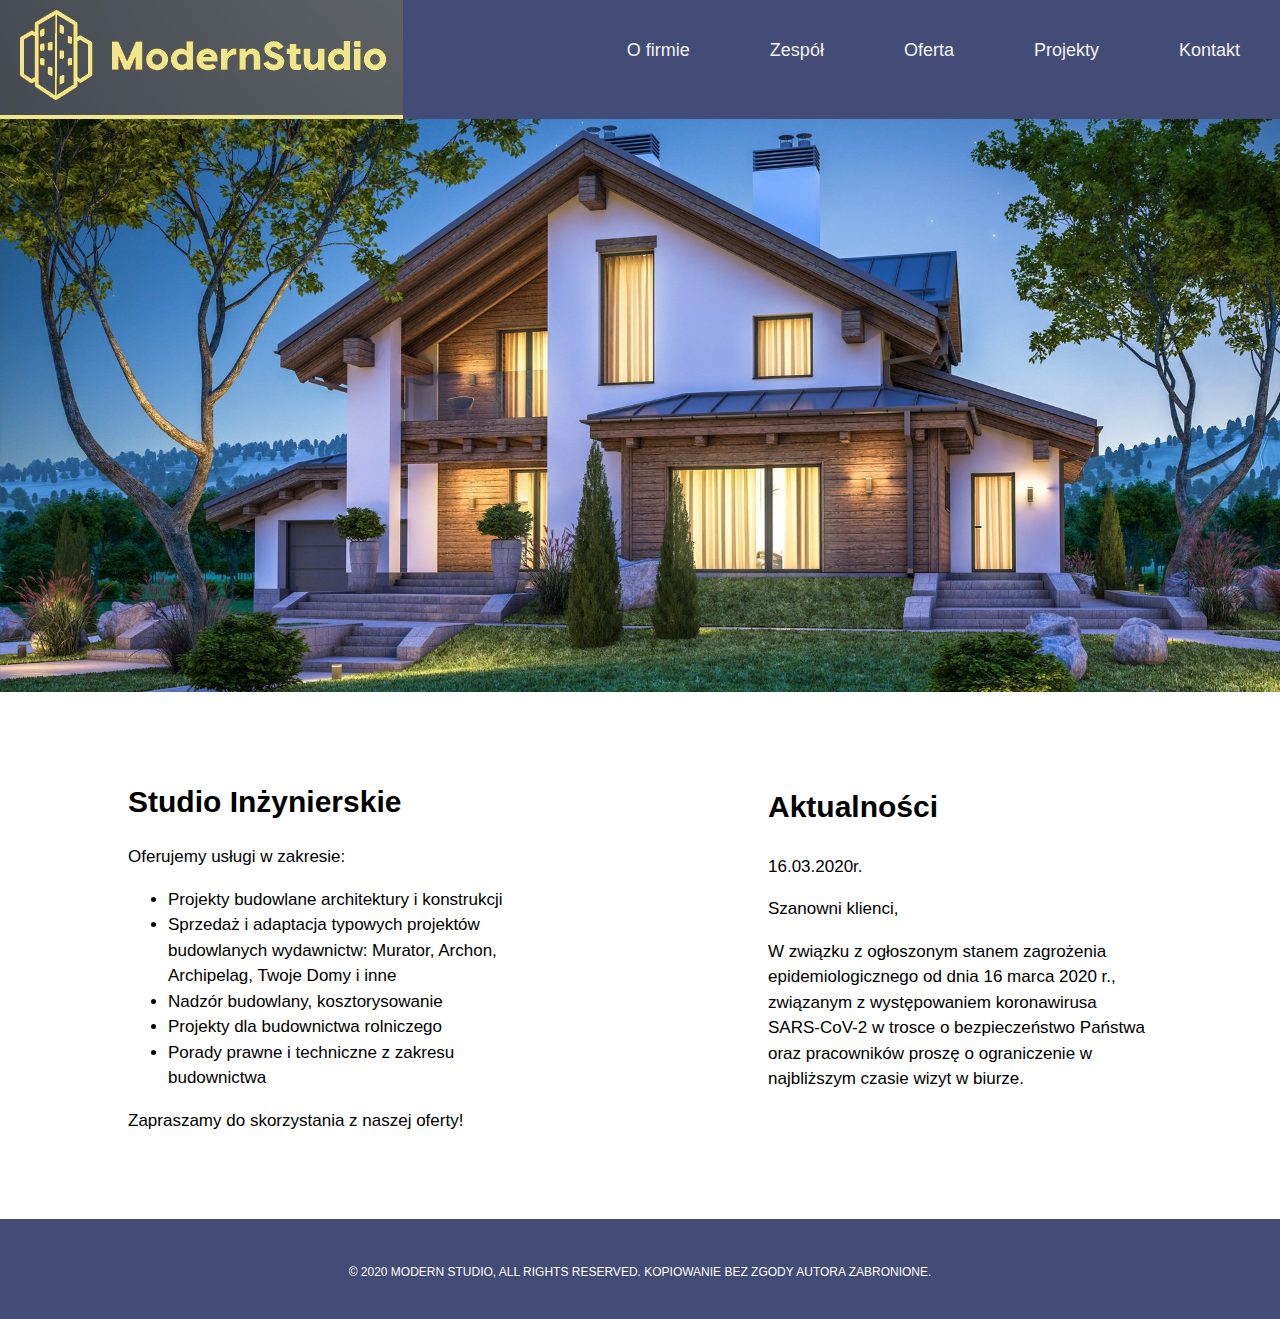
<file: index.html>
<!DOCTYPE html>
<html lang="en">

<head>
    <meta charset="UTF-8">
    <title>Studio Inżynierskie</title>
    <link rel="stylesheet" type="text/css" href="studio.css">
    <meta name="viewport" content="width=device-width, initial-scale=1.0">
</head>

<body>
    <div id=page>
        <div id=top>
            <div id=logo>
                <a href="index.html"><img src="modernstudiologo.png" alt="HOME" id="obrazek1"></a>
            </div>
            <div class="topnav">
                <a href="ofirmie.html">O firmie</a>
                <a href="zespół.html">Zespół</a>
                <a href="oferta.html">Oferta</a>
                <a href="projekty.html">Projekty</a>
                <a href="kontakt.html">Kontakt</a>
            </div>
        </div>
        <div id="tlo">
            <img src="tlo.jpg" id="obrazektlo">
        </div>
        <div id="srodek">
            <div id="zakres">
                <h1>Studio Inżynierskie</h1>
                Oferujemy usługi w zakresie: <br />
                <p></p>
                <ul>
                    <li>Projekty budowlane architektury i konstrukcji </li>
                    <li> Sprzedaż i adaptacja typowych projektów budowlanych wydawnictw: Murator, Archon, Archipelag,
                        Twoje Domy i inne </li>
                    <li> Nadzór budowlany, kosztorysowanie </li>
                    <li>Projekty dla budownictwa rolniczego </li>
                    <li>Porady prawne i techniczne z zakresu budownictwa </li>
                </ul>
                Zapraszamy do skorzystania z naszej oferty!
            </div>
            <div id="aktualnosci">
                <h2>Aktualności</h2>
                16.03.2020r. <p></p>
                Szanowni klienci,
                <p></p>
                W związku z ogłoszonym stanem zagrożenia epidemiologicznego od dnia 16 marca 2020 r., związanym z
                występowaniem koronawirusa SARS-CoV-2 w trosce o bezpieczeństwo Państwa oraz pracowników proszę o
                ograniczenie w najbliższym czasie wizyt w biurze.
            </div>
        </div>
        <div id="Copyright">
            <div id="ccopyright"> © 2020 MODERN STUDIO, ALL RIGHTS RESERVED. KOPIOWANIE BEZ ZGODY AUTORA
                ZABRONIONE.
            </div>
        </div>
    </div>
</body>

</html>
</file>
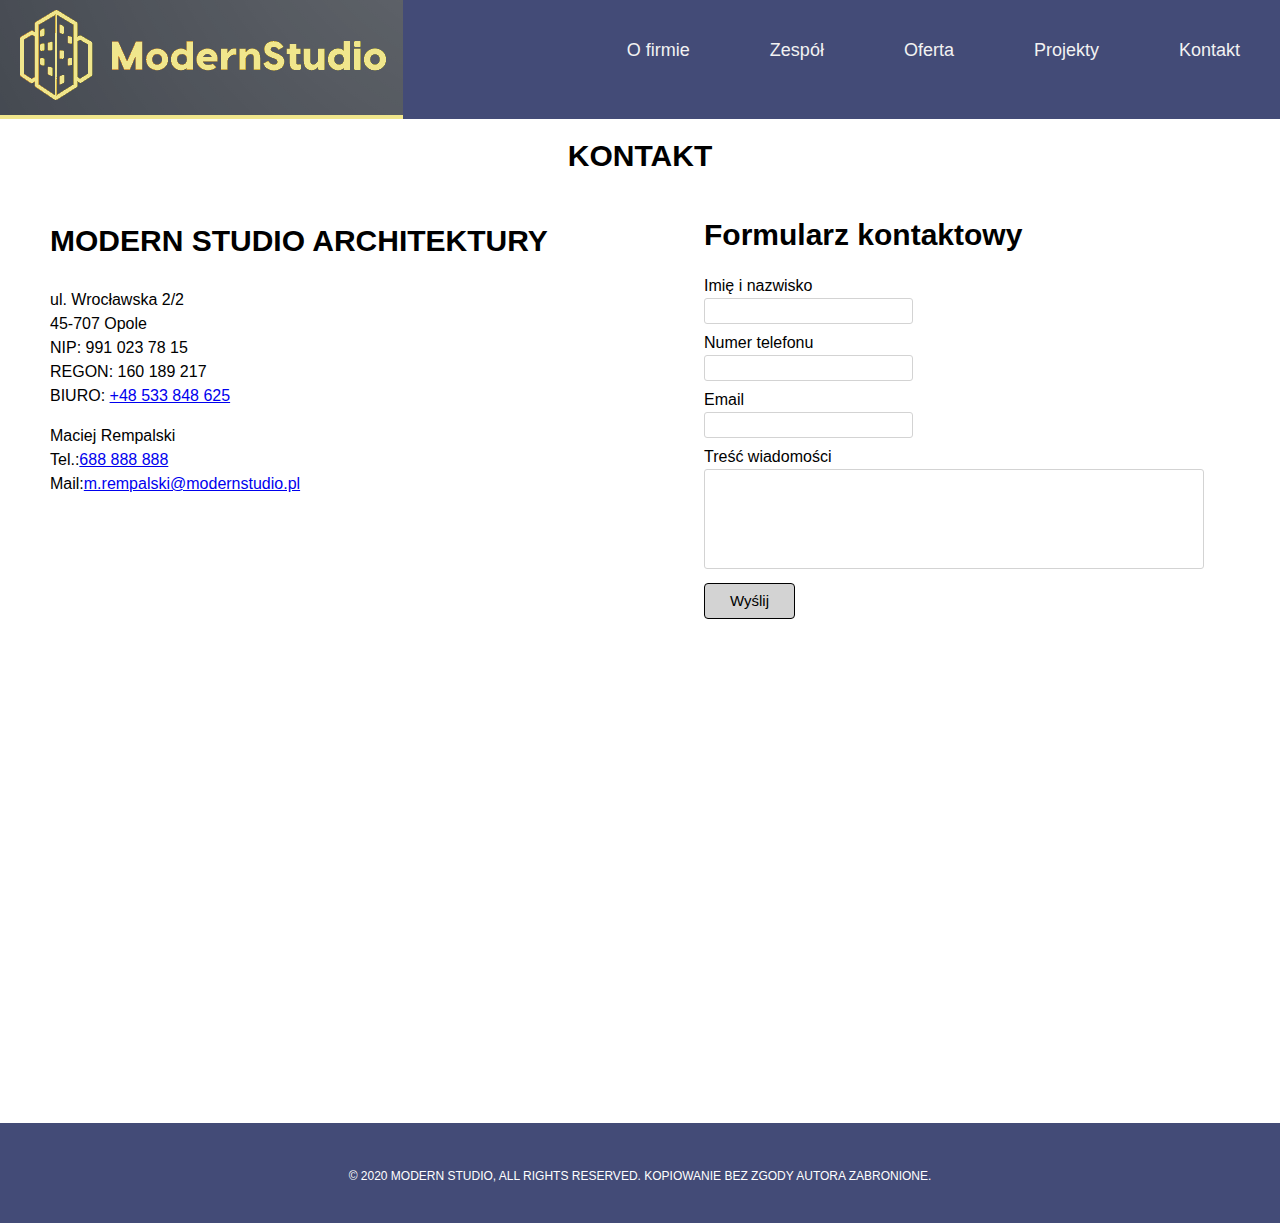
<file: kontakt.html>
<!DOCTYPE html>
<html lang="en">

<head>
    <meta charset="UTF-8">
    <title>Studio Inżynierskie</title>
    <link rel="stylesheet" type="text/css" href="studio.css">
    <link rel="stylesheet" type="text/css" href="kontakt.css">
    <meta name="viewport" content="width=device-width, initial-scale=1.0">
</head>

<body>
    <div id=page>
        <div id=top>
            <div id=logo>
                <a href="index.html"><img src="modernstudiologo.png" alt="HOME" class="obrazek1"></a>
            </div>
            <div class="topnav">
                <a href="ofirmie.html">O firmie</a>
                <a href="zespół.html">Zespół</a>
                <a href="oferta.html">Oferta</a>
                <a href="projekty.html">Projekty</a>
                <a href="kontakt.html">Kontakt</a>
            </div>
        </div>
        <div id="srodekkontakt">
            <div id="tytul">
                <h1>KONTAKT</h1>
            </div>
            <div id="kontaktinfo">
                <h2>MODERN STUDIO ARCHITEKTURY</h2> <p></p>
                ul. Wrocławska 2/2 <br />
                45-707 Opole <br />
                NIP: 991 023 78 15 <br />
                REGON: 160 189 217 <br />
                BIURO: <a href="tel:688-888-888">+48 533 848 625</a><p></p>

                Maciej Rempalski <br />
                Tel.:<a href="tel:688-888-888">688 888 888</a> <br/>
                Mail:<a href="mailto:m.rempalski@modernstudio.pl">m.rempalski@modernstudio.pl</a><p></p>
            </div>
            <div id="formularz">
                <h2>Formularz kontaktowy</h2>
                <div id="send_form_status"></div>
                <form method="post" id="contact_form">
                    <div><label type="name">Imię i nazwisko</label></div>
                    <div><input type="text" name="name" id="name" class="pole"/></div>
                    <div><label type="phone">Numer telefonu</label></div>
                    <div><input type="text" name="phone" id="phone" class="pole" /></div>
                    <div><label type="email">Email</label></div>
                    <div><input type="text" name="email" id="email" class="pole" /></div>
                    <div><label type="wiadomosc">Treść wiadomości</label></div>
                    <div><textarea name="wiadomosc" id="message" class="pole"></textarea></div>
                    <div><button id="wyslij">Wyślij</button></div>
                </form>
            </div>
            <div id="mapa">
                <iframe src="https://www.google.com/maps/embed?pb=!1m18!1m12!1m3!1d447.01621325800613!2d17.91358939703728!3d50.66972707014817!2m3!1f0!2f0!3f0!3m2!1i1024!2i768!4f13.1!3m3!1m2!1s0x4711b5061c84d435%3A0x7c625395ad472009!2sModern%20Studio%20Architektury!5e0!3m2!1spl!2spl!4v1607070910718!5m2!1spl!2spl"
                    width="600" height="450" frameborder="0" style="border:0;" allowfullscreen="" aria-hidden="false" tabindex="0">
                </iframe>
            </div>
        </div>
        <div id="Copyright">
            <div id="ccopyright"> © 2020 MODERN STUDIO, ALL RIGHTS RESERVED. KOPIOWANIE BEZ ZGODY AUTORA
                ZABRONIONE.
            </div>
        </div>
    </div>
</body>

</html>
</file>
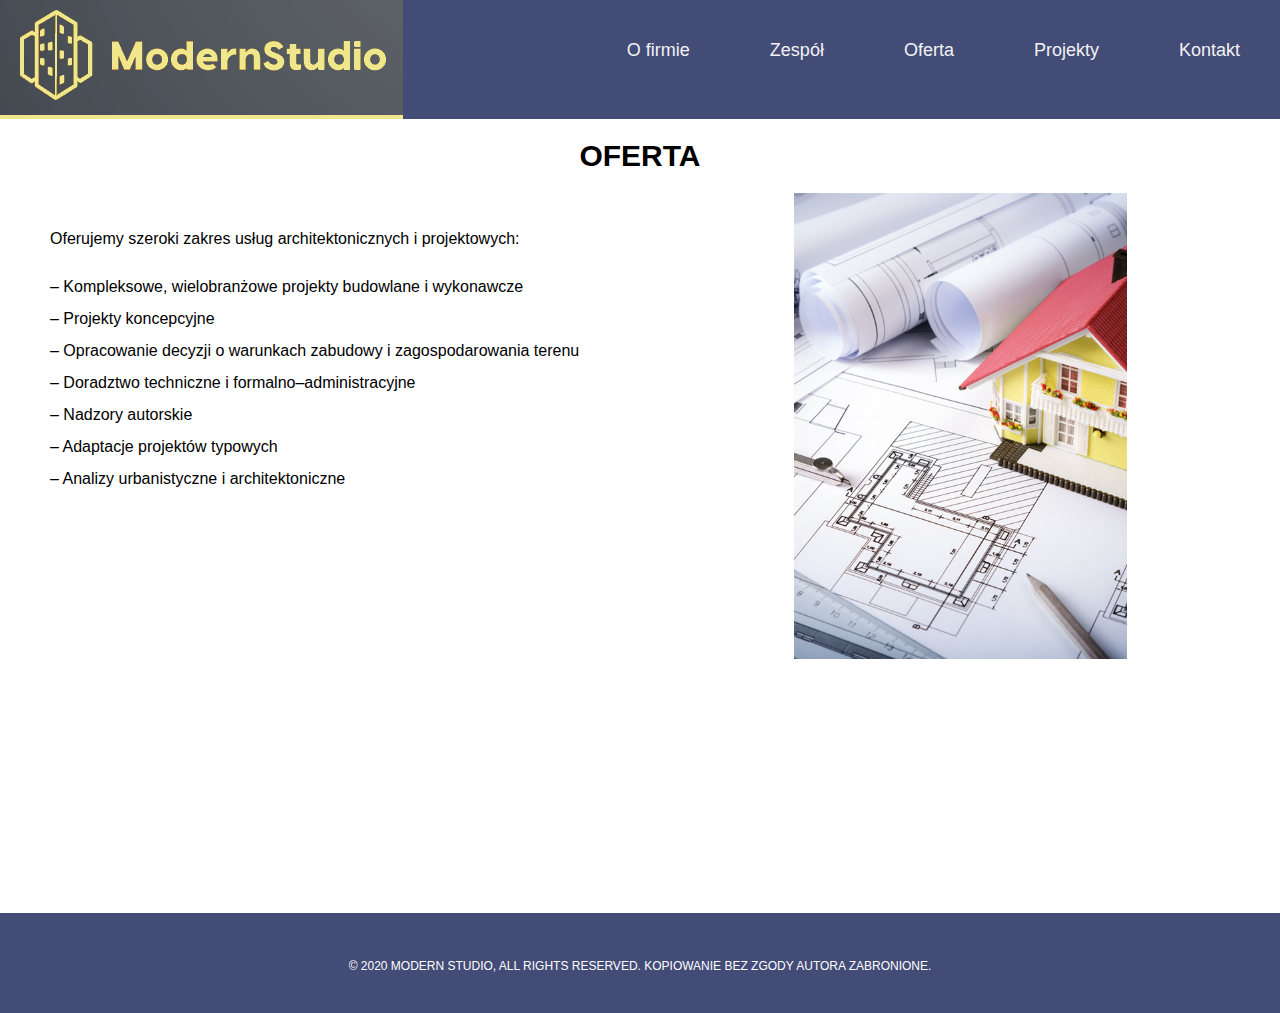
<file: oferta.html>
<!DOCTYPE html>
<html lang="en">

<head>
    <meta charset="UTF-8">
    <title>Studio Inżynierskie</title>
    <link rel="stylesheet" type="text/css" href="studio.css">
    <link rel="stylesheet" type="text/css" href="oferta.css">
    <meta name="viewport" content="width=device-width, initial-scale=1.0">
</head>

<body>
    <div id=page>
        <div id=top>
            <div id=logo>
                <a href="index.html"><img src="modernstudiologo.png" alt="HOME" class="obrazek1"></a>
            </div>
            <div class="topnav">
                <a href="ofirmie.html">O firmie</a>
                <a href="zespół.html">Zespół</a>
                <a href="oferta.html">Oferta</a>
                <a href="projekty.html">Projekty</a>
                <a href="kontakt.html">Kontakt</a>
            </div>
        </div>
            <div id="srodekoferta">
                <div id="tytul">
                    <h1>OFERTA</h1>
                </div>
                <div id="ofertainfo">
                    Oferujemy szeroki zakres usług architektonicznych i projektowych: <p></p>

                    – Kompleksowe, wielobranżowe projekty budowlane i wykonawcze <br/>
                    – Projekty koncepcyjne <br/>
                    – Opracowanie decyzji o warunkach zabudowy i zagospodarowania terenu <br/>
                    – Doradztwo techniczne i formalno–administracyjne <br/>
                    – Nadzory autorskie <br/>
                    – Adaptacje projektów typowych <br/>
                    – Analizy urbanistyczne i architektoniczne <p></p>
                </div>
                <div id="zdjecieoofercie"><img src="zdjecieoofercie.jpg" alt="" id="zdjecieooferciee"></div>
            </div>
        <div id="Copyright">
            <div id="ccopyright"> © 2020 MODERN STUDIO, ALL RIGHTS RESERVED. KOPIOWANIE BEZ ZGODY AUTORA
                ZABRONIONE.
            </div>
        </div>
    </div>
</body>

</html>
</file>
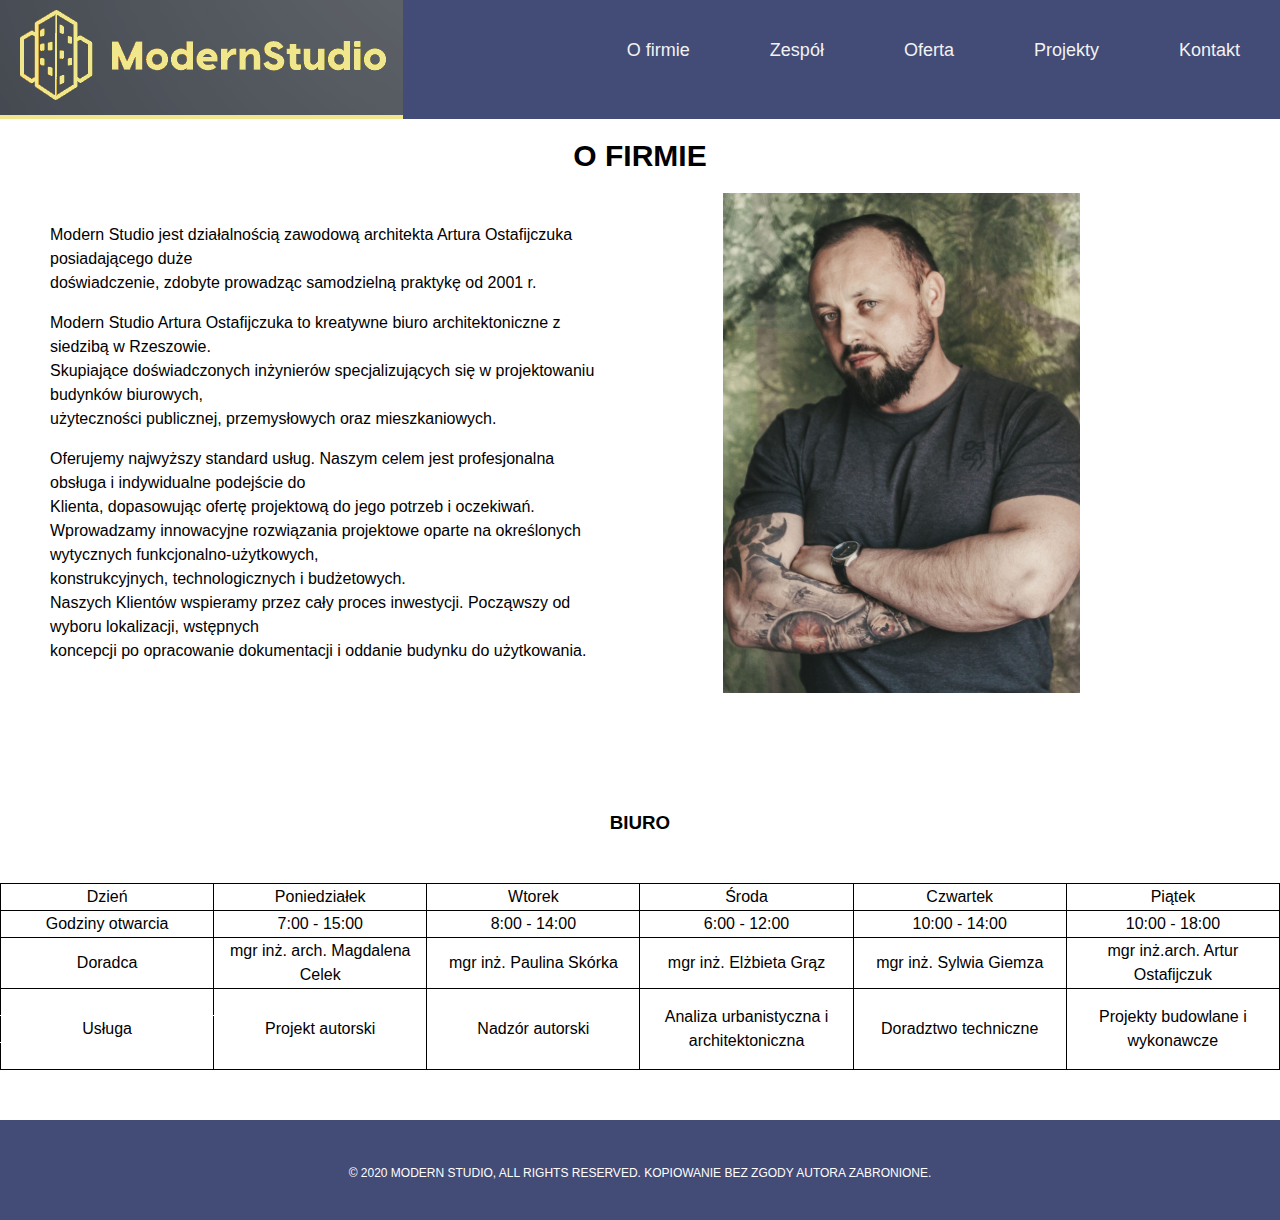
<file: ofirmie.html>
<!DOCTYPE html>
<html lang="en">

<head>
    <meta charset="UTF-8">
    <title>Studio Inżynierskie</title>
    <link rel="stylesheet" type="text/css" href="studio.css">
    <link rel="stylesheet" type="text/css" href="ofirmie.css">
    <meta name="viewport" content="width=device-width, initial-scale=1.0">
</head>

<body>
    <div id=page>
        <div id=top>
            <div id=logo>
                <a href="index.html"><img src="modernstudiologo.png" alt="HOME" class="obrazek1"></a>
            </div>
            <div class="topnav">
                <a href="ofirmie.html">O firmie</a>
                <a href="zespół.html">Zespół</a>
                <a href="oferta.html">Oferta</a>
                <a href="projekty.html">Projekty</a>
                <a href="kontakt.html">Kontakt</a>
            </div>
        </div>
        <div id="srodekofirmie">
            <div id="tytul">
                <h1>O FIRMIE</h1>
            </div>
            <div id="ofirmieinfo">
                Modern Studio jest działalnością zawodową architekta Artura Ostafijczuka posiadającego duże <br />
                doświadczenie, zdobyte prowadząc samodzielną praktykę od 2001 r. <p></p>

                Modern Studio Artura Ostafijczuka to kreatywne biuro architektoniczne z siedzibą w Rzeszowie.<br />
                Skupiające doświadczonych inżynierów specjalizujących się w projektowaniu budynków biurowych,<br />
                użyteczności publicznej, przemysłowych oraz mieszkaniowych. <p></p>

                Oferujemy najwyższy standard usług. Naszym celem jest profesjonalna obsługa i indywidualne podejście
                do<br />
                Klienta, dopasowując ofertę projektową do jego potrzeb i oczekiwań.<br />
                Wprowadzamy innowacyjne rozwiązania projektowe oparte na określonych wytycznych
                funkcjonalno-użytkowych,<br />
                konstrukcyjnych, technologicznych i budżetowych.<br />
                Naszych Klientów wspieramy przez cały proces inwestycji. Począwszy od wyboru lokalizacji,
                wstępnych<br />
                koncepcji po opracowanie dokumentacji i oddanie budynku do użytkowania.<br />
            </div>

            <div id="zdjecieofirmie"><img src="ofirmie1.jpg" width="357px" height="500px"></div>
            <div id="tytultabela">
                <h3>BIURO</h3>
            </div>
            <div id="ofirmietabela">
                <table>
                    <tr>
                        <td>‏‏‎Dzień‎</td>
                        <td>Poniedziałek</td>
                        <td>Wtorek</td>
                        <td>Środa</td>
                        <td>Czwartek</td>
                        <td>Piątek</td>
                    </tr>
                    <tr>
                        <td>Godziny otwarcia</td>
                        <td>7:00 - 15:00</td>
                        <td>8:00 - 14:00</td>
                        <td>6:00 - 12:00</td>
                        <td>10:00 - 14:00</td>
                        <td>10:00 - 18:00</td>
                    </tr>
                    <tr>
                        <td>Doradca</td>
                        <td>mgr inż. arch. Magdalena Celek</td>
                        <td>mgr inż. Paulina Skórka</td>
                        <td>mgr inż. Elżbieta Grąz</td>
                        <td>mgr inż. Sylwia Giemza</td>
                        <td>mgr inż.arch. Artur Ostafijczuk</td>
                    </tr>
                    <tr>
                        <td style="border-bottom: 1px solid white;">‏‏‎ ‎</td>
                        <td rowspan="3">Projekt autorski</td>
                        <td rowspan="3">Nadzór autorski</td>
                        <td rowspan="3">Analiza urbanistyczna i architektoniczna</td>
                        <td rowspan="3">Doradztwo techniczne</td>
                        <td rowspan="3">Projekty budowlane i wykonawcze</td>
                    </tr>
                    <tr>
                        <td
                            style="border-bottom-style: none; border-top: 1px solid white; border-bottom: 1px solid white;">
                            Usługa</td>
                    </tr>
                    <tr>
                        <td style="border-top-style: none; border-top: 1px solid white;">‎‎‎‏‏‎ ‎</td>
                    </tr>
                </table>
            </div>
        </div>

        <div id="Copyright">
            <div id="ccopyright"> © 2020 MODERN STUDIO, ALL RIGHTS RESERVED. KOPIOWANIE BEZ ZGODY AUTORA
                ZABRONIONE.
            </div>
        </div>
    </div>
</body>

</html
</file>
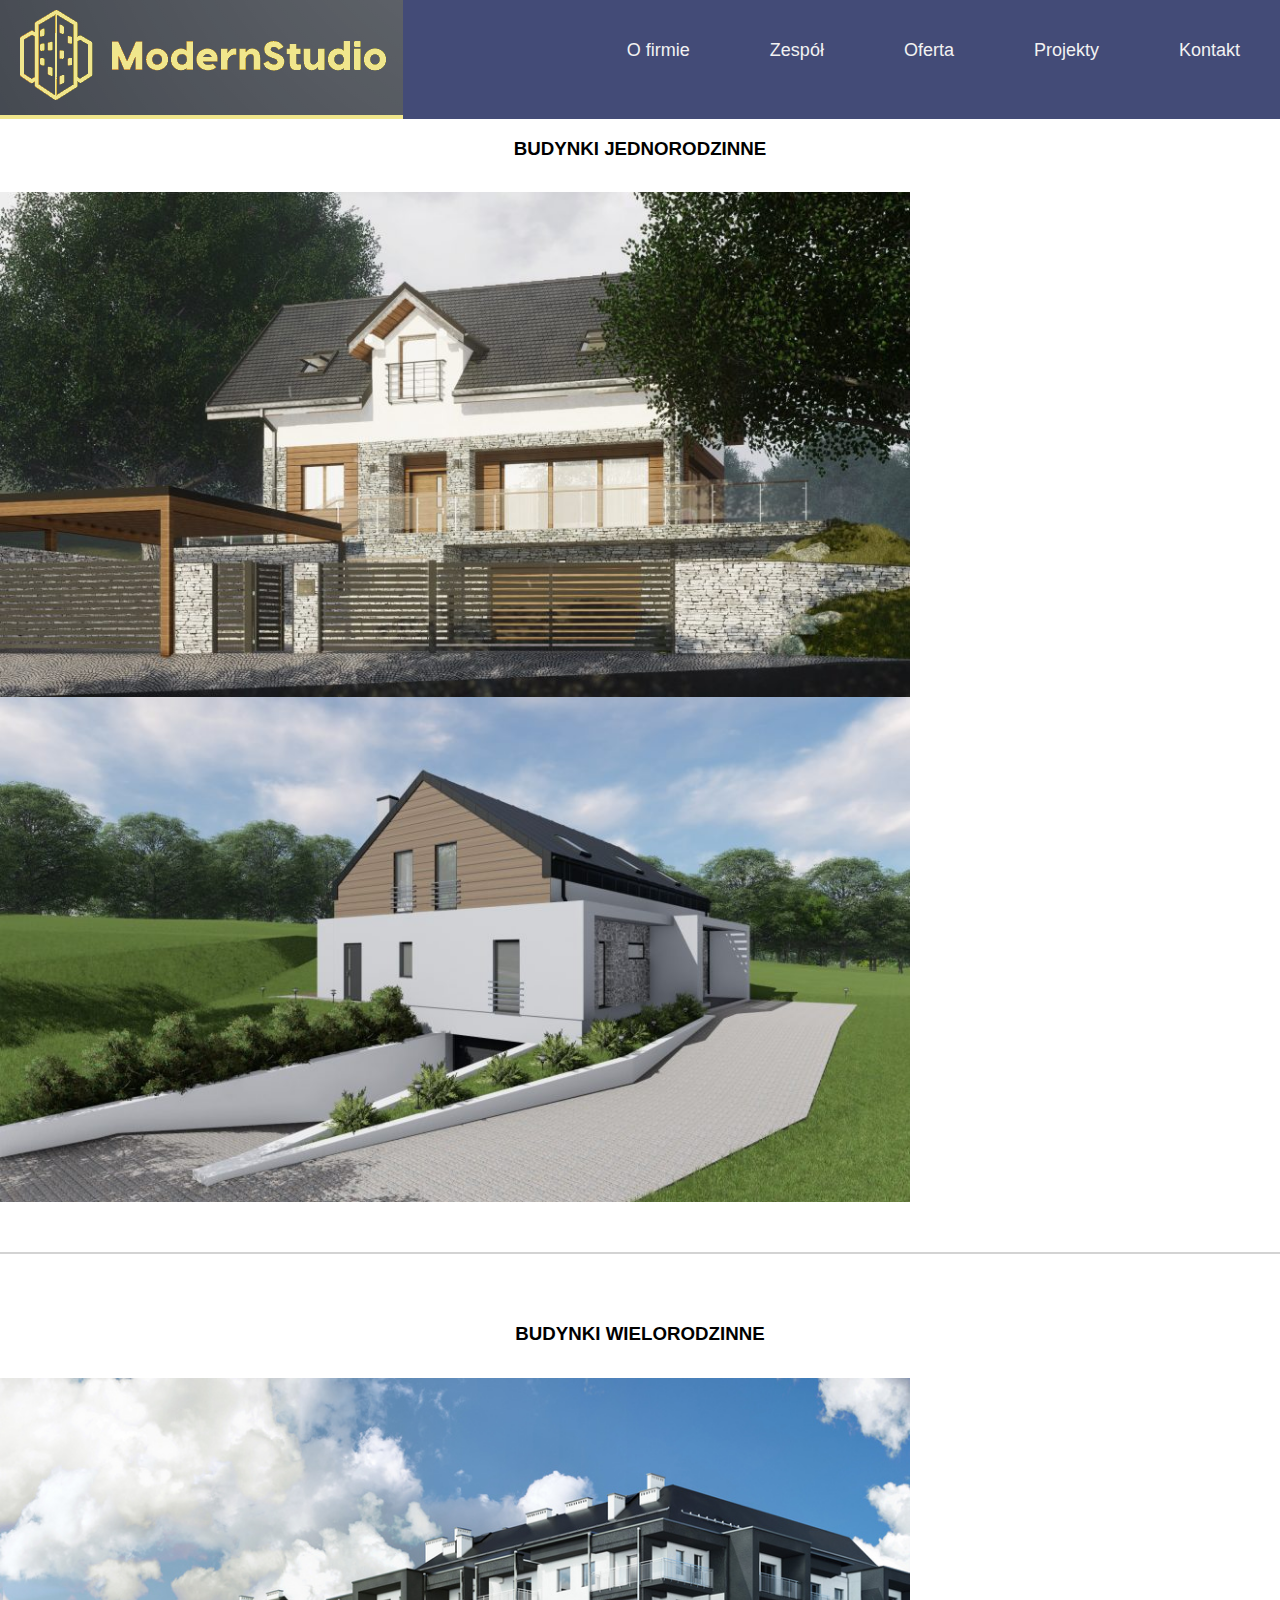
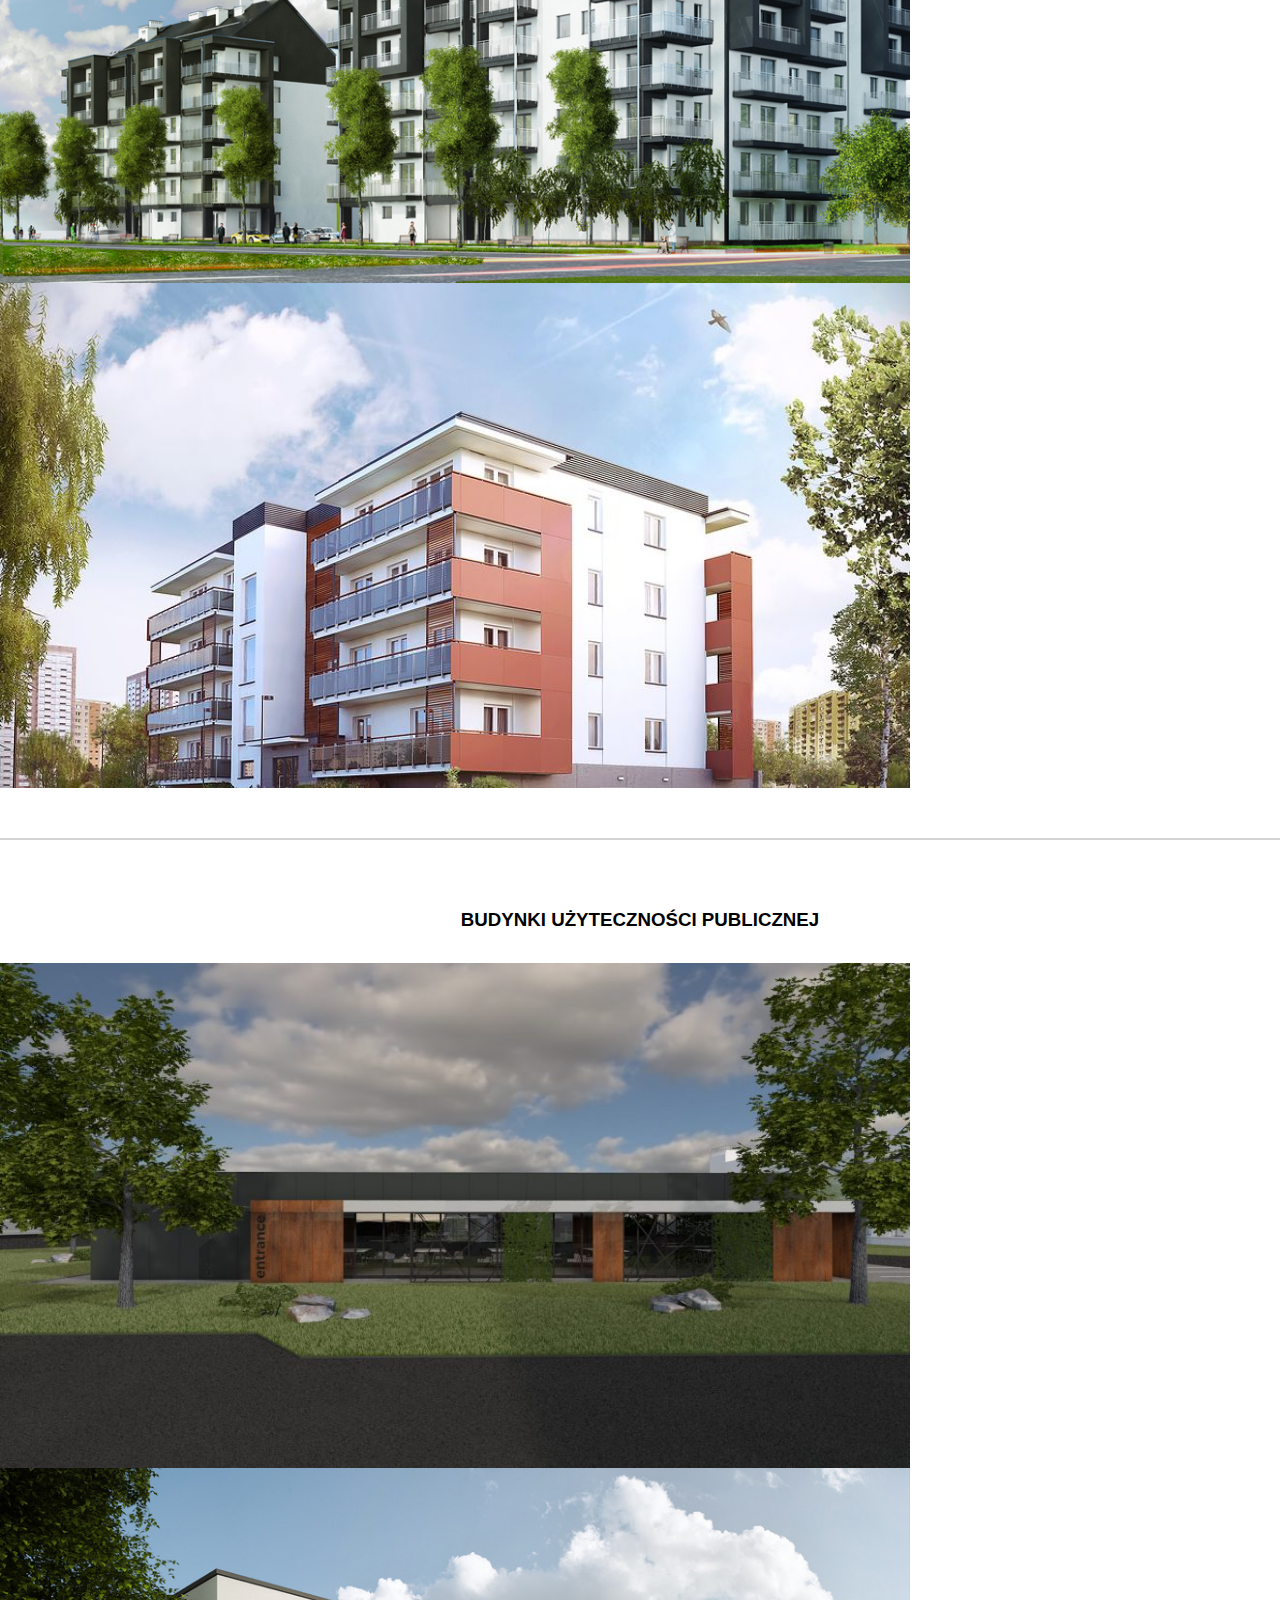
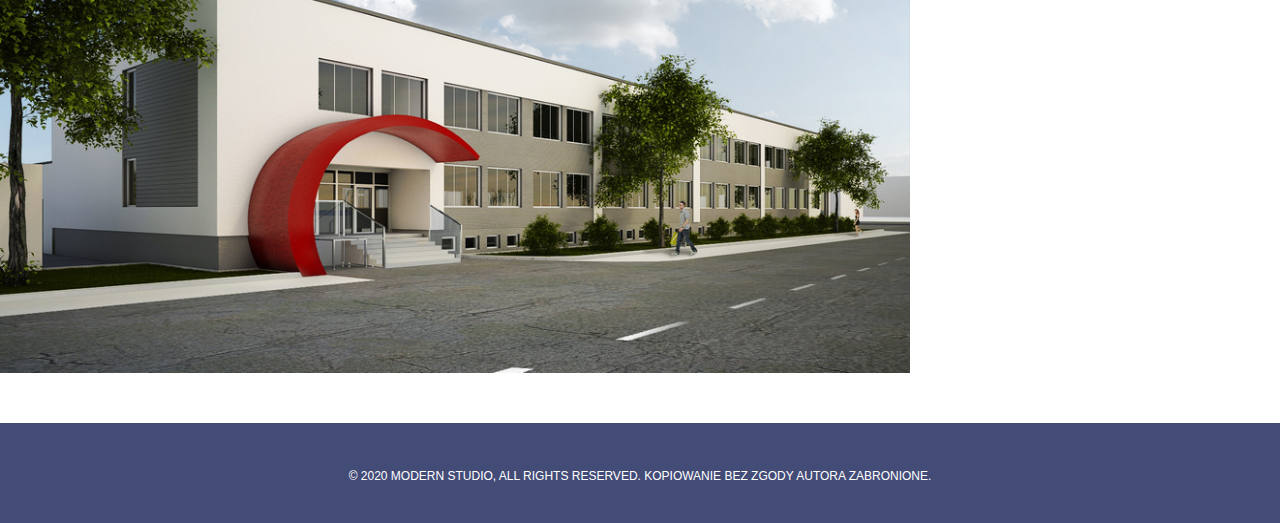
<file: projekty.html>
<!DOCTYPE html>
<html lang="en">

<head>
    <meta charset="UTF-8">
    <title>Studio Inżynierskie</title>
    <link rel="stylesheet" type="text/css" href="studio.css">
    <link rel="stylesheet" type="text/css" href="projekty.css">
    <meta name="viewport" content="width=device-width, initial-scale=1.0">
</head>

<body>
    <div id=page>
        <div id=top>
            <div id=logo>
                <a href="index.html"><img src="modernstudiologo.png" alt="HOME" class="obrazek1"></a>
            </div>
            <div class="topnav">
                <a href="ofirmie.html">O firmie</a>
                <a href="zespół.html">Zespół</a>
                <a href="oferta.html">Oferta</a>
                <a href="projekty.html">Projekty</a>
                <a href="kontakt.html">Kontakt</a>
            </div>
        </div>
        <div id="srodekprojekty">

            <div id="budynkijednorodzinne">
                <div id="tytul">
                    <h3>BUDYNKI JEDNORODZINNE</h3>
                </div>
                <div class="budynek">
                    <img src="domjednorodzinny1.jpg" class="budynek1">
                    <div class="text1">
                        <div class="text">
                            <h3>CUBA LIBRE</h3>
                            <p></p>
                            <p></p>
                            <p></p>
                            Elegancki, szykowny i nowoczesny dom w prostej klasycznej bryle z dachem dwu-spadowym.
                            Starannie dobrane materiały i harmonia w elewacji powodują, że dom CUBRA LIBRE wyróżnia się
                            spośród wielu budynków o podobnej konstrukcji. <br />
                            Cena projektu: 3500zł <br />
                            Powierzchnia użytkowa: 149,0m² <br />
                            Powierzchnia zabudowy: 210,0m² <br />
                            Powierzchnia dachu: 190,0m² <br />
                            Długość budynku: 13,60m <br />
                            Szerokość budynku 17,70m <br />
                            Wysokość budynku: 7,50m <br />

                        </div>
                    </div>
                </div>
                <div class="budynek">
                    <img src="domjednorodzinny2.jpg" class="budynek2">
                    <div class="text2">
                        <div class="text">
                            <h3>HOT SPOT</h3>
                            <p></p>
                            <p></p>
                            <p></p>
                            Jeżeli wyobrażałeś sobie domowy spokój w zaciszu otaczającej cię przyrody to przyjrzyj się
                            bliżej. HOT SPOT – tak wygląda dom na miarę twoich marzeń, znajdziesz w nim wszystko czego
                            potrzebujesz. <br />
                            Cena projektu: 2700zł <br />
                            Powierzchnia użytkowa: 122,10m² <br />
                            Powierzchnia zabudowy: 162,20m² <br />
                            Powierzchnia dachu: 220,0m² <br />
                            Długość budynku: 16,50m <br />
                            Szerokość budynku 8,90m <br />
                            Wysokość budynku: 7,90m <br />
                        </div>
                    </div>
                </div>
                <hr />
            </div>
            <div id="budynkiwielorodzinne">
                <div id="tytul">
                    <h3>BUDYNKI WIELORODZINNE</h3>
                </div>
                <div class="budynek">
                    <img src="domwielorodzinny1.jpg" class="budynek1">
                    <div class="text1">
                        <div class="text">
                            <h3>„Ogrody Hiszpańskie”</h3>
                            <p></p>
                            <p></p>
                            <p></p>
                            OBIEKT: „Ogrody Hiszpańskie” - osiedle mieszkaniowe <br />
                            INWESTOR: prywatny <br />
                            LOKALIZACJA: Rzeszów ul. Lubelska <br />
                            ETAPY projekt koncepcyjny (2012), <br />
                            projekt budowlany (2013/2014 ), <br />
                            realizacja (2013/2014) I i II etap inwestycji, <br />
                            III ostatni etap dekoracji (2017/2018) <br />
                        </div>
                    </div>
                </div>
                <div class="budynek">
                    <img src="domwielorodzinny2.jpg" class="budynek2">
                    <div class="text2">
                        <div class="text">
                            <h3>SATURN BUDYNEK</h3>
                            <p></p>
                            <p></p>
                            <p></p>
                            Cena projektu: 44 500 zł <br />
                            <p></p> Powierzchnia użytkowa: 1 378,80 m²

                            <p> Pokoje (bez salonu): 31 </p>

                            <p> Stanowiska garażowe: 19 </p>

                            <p> Łazienki + toalety: 10 </p>
                        </div>
                    </div>
                </div>
                <hr />
            </div>
            <div id="budynkiuzytecznoscipublicznej">
                <div id="tytul">
                    <h3>BUDYNKI UŻYTECZNOŚCI PUBLICZNEJ</h3>
                </div>
                <div class="budynek">
                    <img src="budynekuzytecznoscipublicznej1.jpg" class="budynek1">
                    <div class="text1">
                        <div class="text">
                            <h3>ALBATERM</h3>
                            <p></p>
                            <p></p>
                            <p></p>
                            Budynek biurowy – koncepcja <br/>
                            biurowiec: 270 m2


                        </div>
                    </div>
                </div>
                <div class="budynek">
                    <img src="budynekuzytecznoscipublicznej2.jpg" class="budynek2">
                    <div class="text2">
                        <div class="text">
                            <h3>Centrum Krwiodawstwa i Krwiolecznictwa</h3>
                            <p></p>
                            <p></p>
                            <p></p>
                            OBIEKT Rozbudowa Regionalnego Centrum Krwiodawstwa i Krwiolecznictwa <br/>
                            INWESTOR RCKiK <br/>
                            LOKALIZACJA Rzeszów ul. Wierzbowa 14 <br/>
                            ETAPY projekt budowlany (2013), realizacja (2013 /2014) 
                        </div>
                    </div>
                </div>
            </div>
        </div>
        <div id="Copyright">
            <div id="ccopyright"> © 2020 MODERN STUDIO, ALL RIGHTS RESERVED. KOPIOWANIE BEZ ZGODY AUTORA
                ZABRONIONE.
            </div>
        </div>
    </div>
</body>

</html>
</file>
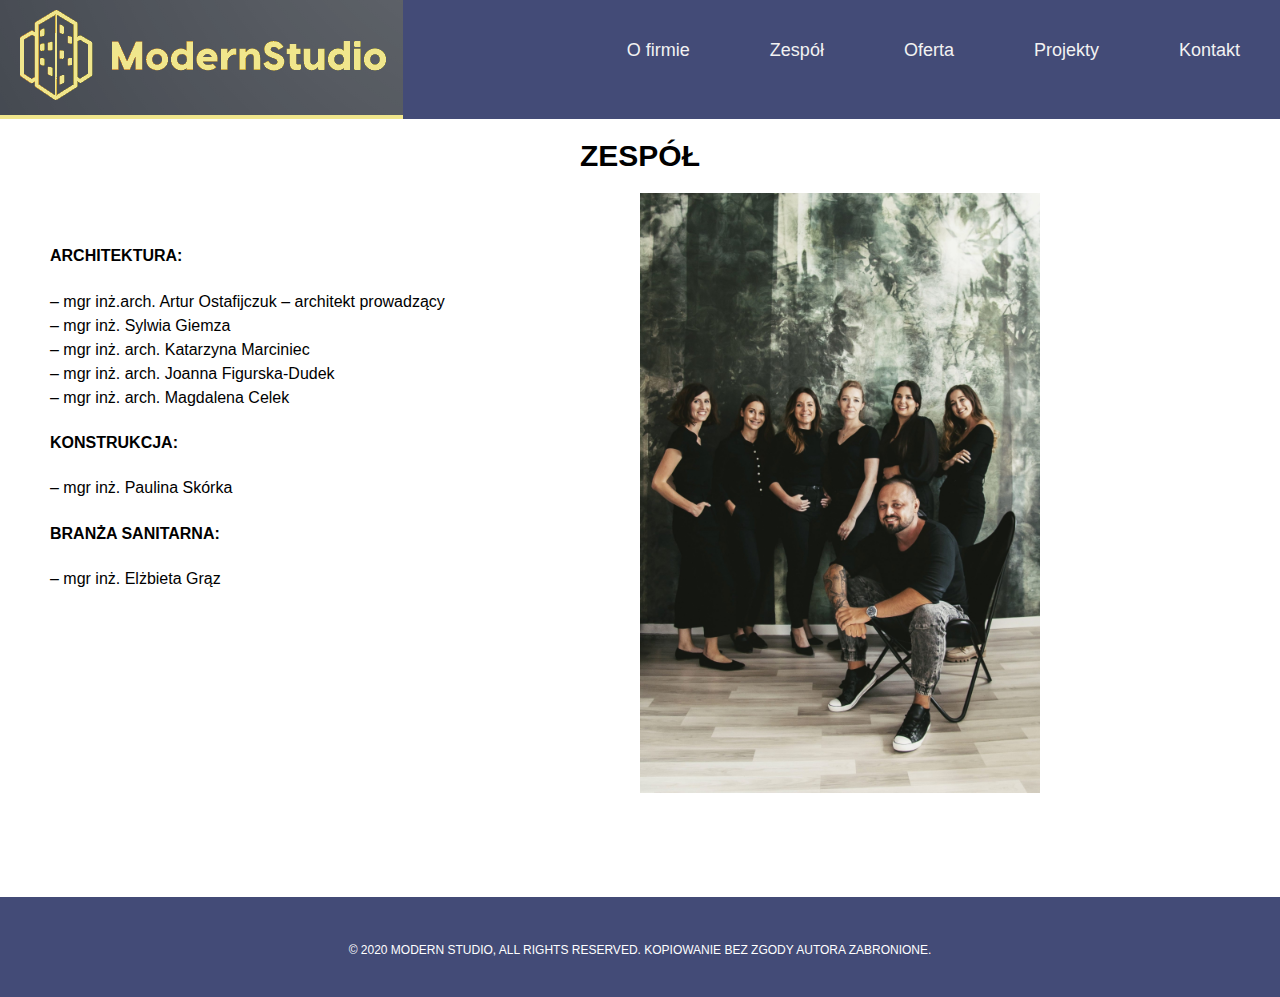
<file: zespół.html>
<!DOCTYPE html>
<html lang="en">

<head>
    <meta charset="UTF-8">
    <title>Studio Inżynierskie</title>
    <link rel="stylesheet" type="text/css" href="studio.css">
    <link rel="stylesheet" type="text/css" href="zespół.css">
    <meta name="viewport" content="width=device-width, initial-scale=1.0">
</head>

<body>
    <div id=page>
        <div id=top>
            <div id=logo>
                <a href="index.html"><img src="modernstudiologo.png" alt="HOME" class="obrazek1"></a>
            </div>
            <div class="topnav">
                <a href="ofirmie.html">O firmie</a>
                <a href="zespół.html">Zespół</a>
                <a href="oferta.html">Oferta</a>
                <a href="projekty.html">Projekty</a>
                <a href="kontakt.html">Kontakt</a>
            </div>
        </div>
        <div id="srodekzespol">
            <div id="tytul">
                <h1>ZESPÓŁ</h1>
            </div>
            <div id="zespolinfo">
                <h4>ARCHITEKTURA:</h4> <p></p>
                – mgr inż.arch. Artur Ostafijczuk – architekt prowadzący <br/>
                – mgr inż. Sylwia Giemza <br/>
                – mgr inż. arch. Katarzyna Marciniec <br/>
                – mgr inż. arch. Joanna Figurska-Dudek <br/>
                – mgr inż. arch. Magdalena Celek <p></p>

                <h4>KONSTRUKCJA:</h4><p></p>
                – mgr inż. Paulina Skórka <br/>

                <h4>BRANŻA SANITARNA:</h4> <p></p>
                – mgr inż. Elżbieta Grąz <br/>
            </div>
            <div id="zdjecieozespole"><img src="zespol.jpg" width="400px" height="600px"></div>
        </div>














        <div id="Copyright">
            <div id="ccopyright"> © 2020 MODERN STUDIO, ALL RIGHTS RESERVED. KOPIOWANIE BEZ ZGODY AUTORA
                ZABRONIONE.
            </div>
        </div>
    </div>
</body>

</html>
</file>
<file: studio.css>
*{
border-collapse: collapse;
table-layout: fixed;
box-sizing: border-box;
}
#page {
    background-color: white;
}
#top {
    background-color: lightpink;
    width: 100%;
    height: 100%;
    height: auto;
    float: right;
    background-color: #434b77;
    text-align: right;
}


#logo {
    float: left;
    background-color: gold;
}
#logo:hover {
    background-color: khaki;
}
#logo:active {
    background-color: khaki;
}

body {
    margin: 0;
    font-family: Arial, Helvetica, sans-serif;
}
.topnav {
    overflow: hidden;
    background-color: #434b77;
    display: inline-block;
}
  
.topnav a {
    float: left;
    color: #f2f2f2;
    text-align: center;
    padding: 40px 40px 40px 40px;
    text-decoration: none;
    font-size: 18px;
}
  
.topnav a:hover {
    background-color: #ddd;
    color: black;
}
  
.topnav a.active {
    color: white;
}
#tlo {
    text-align: center;
}
#srodek
    {
        display: flex;
        font-size: 17px;
        margin-top: 50px;
        margin-bottom: 60px;
    }
#zakres {
    flex: 50%;
    margin: 1% 10% 2% 10%;
    line-height: 1.5;
}
#aktualnosci {
    flex: 50%;
    margin: 1% 10% 2% 10%;
    line-height: 1.5;
}
h1, h2 {
    font-size: 30px;
}

  #Copyright {
      background-color: #434b77;
      color: white;
      padding-top: 46px;
    float: left;
    width: 100%;
    padding-bottom: 40px;
  }
#ccopyright {
text-align: center;
font-size: 12px;
}
#obrazektlo {
    width: 100%;
    height: 100%;
}
</file>
<file: kontakt.css>
* {
    box-sizing: border-box;
}
#srodekkontakt {
    float: left;
    width: 100%;
    margin-bottom: 50px;

}
#tytul {
    margin-bottom: 14px;
    width: 100%;
    text-align: center;
}
#kontaktinfo {
 width: 55%;
 float: left;
 padding-left: 50px;
 padding-bottom: 50px;
 line-height: 1.5;
}
#formularz {
width: 45%;
float: left;
}
#mapa {
    width: 50%;
    padding-left: 50px;
}
.pole {
    font: inherit; 
    border: 1px solid lightgray; 
    border-radius: 3px;
     margin: 3px 0 10px 0; 
     padding: 3px 0;
}
textarea.pole {
    width: 500px; 
    height: 100px;
}
#wyslij {
    background: lightgrey;
     border: 1px solid black;
      line-height: 32px; 
      font-size: 15px;
      padding-left: 25px;
      padding-right: 25px;
        border-radius: 4px;
    }
textarea {
    resize: none;
}
#wyslij:hover {
    background-color: white;
}
</file>
<file: oferta.css>
#tytul {
    margin-bottom: 5px;
    width: 100%;
    text-align: center;
}
#srodekoferta {
    float: left;
    width: 100%;
    margin-bottom: 50px;

}
#ofertainfo {
    float: left;
    padding: 30px 30px 100px 50px;
    line-height: 2;
    width: 50%;

}
#zdjecieoofercie {
    margin-top: 10px;
    text-align: center;

}
#zdjecieooferciee {
    width: 333px;
    height: 466px;
}
#Copyright {
    margin-top: 200px;
}
</file>
<file: ofirmie.css>
#tytul {
    margin-bottom: 14px;
    width: 100%;
    text-align: center;
}
#srodekofirmie {
    float: left;
    width: 100%;
    margin-bottom: 50px;

}
#ofirmieinfo {
    float: left;
    padding: 30px 30px 100px 50px;
    line-height: 1.5;
    width: 50%;

}
#zdjecieofirmie {
    width: 50%;
    float: left;
    text-align: right;
    padding-right: 200px;

}
#tytultabela {
    width: 100%;
    padding: 30px 30px;
    text-align: center;
    float: left;
}
table, tr, td {
    width: 100%;
    border: 1px solid black;
    border-collapse: collapse;
    text-align: center;
    line-height: 1.5;
    table-layout: fixed;
}
</file>
<file: projekty.css>
#tytul {
    margin-bottom: 14px;
    width: 100%;
    float: left;
    text-align: center;
}
#srodekprojekty {
    float: left;
    width: 100%;
    margin-bottom: 50px;
}
.budynek {
    float: left;
    text-align: center;
    position: relative;
}
.budynek1 {
    text-align: left;
    float: left;
    width: 50%;
    width: 910px; 
    height: 505px;
}
.text1 {
    position: absolute;
    top: 30%;
    left: 45%;
    transform: translate(-40%, -20%);
    text-align: center;
}
.text {
    opacity: 0;
    transition: 0.3s ease-in-out;
    text-align: center;
    line-height: 1.5;
}
.budynek:hover .text {
opacity: 1;
background-color: white;
padding: 10px;
}
.budynek:hover img {
filter: blur(2px);
transition: 0.3s;
    }
.text2 {
    left: 50%;
    top: 30%;
    position: absolute;
    transform: translate(-40%, -20%);
    text-align: center;
}
.budynek2 {
    text-align: right;
    float: right;
    width: 50%;
    width: 910px; 
    height: 505px;
}
hr {
    border: 1px solid lightgray;
    margin-top: 50px;
    margin-bottom: 50px;
    float: left;
    width: 100%;
}
</file>
<file: zespół.css>
#tytul {
    margin-bottom: 14px;
    width: 100%;
    text-align: center;
}
#srodekzespol {
    float: left;
    width: 100%;
    margin-bottom: 50px;

}
#zespolinfo {
    float: left;
    padding: 30px 30px 100px 50px;
    line-height: 1.5;
    width: 50%;

}
#zdjecieozespole {
    width: 50%;
    float: left;
    text-align: right;
    padding-right: 300px;

}
#Copyright {
    margin-top: 50px;
}
</file>
